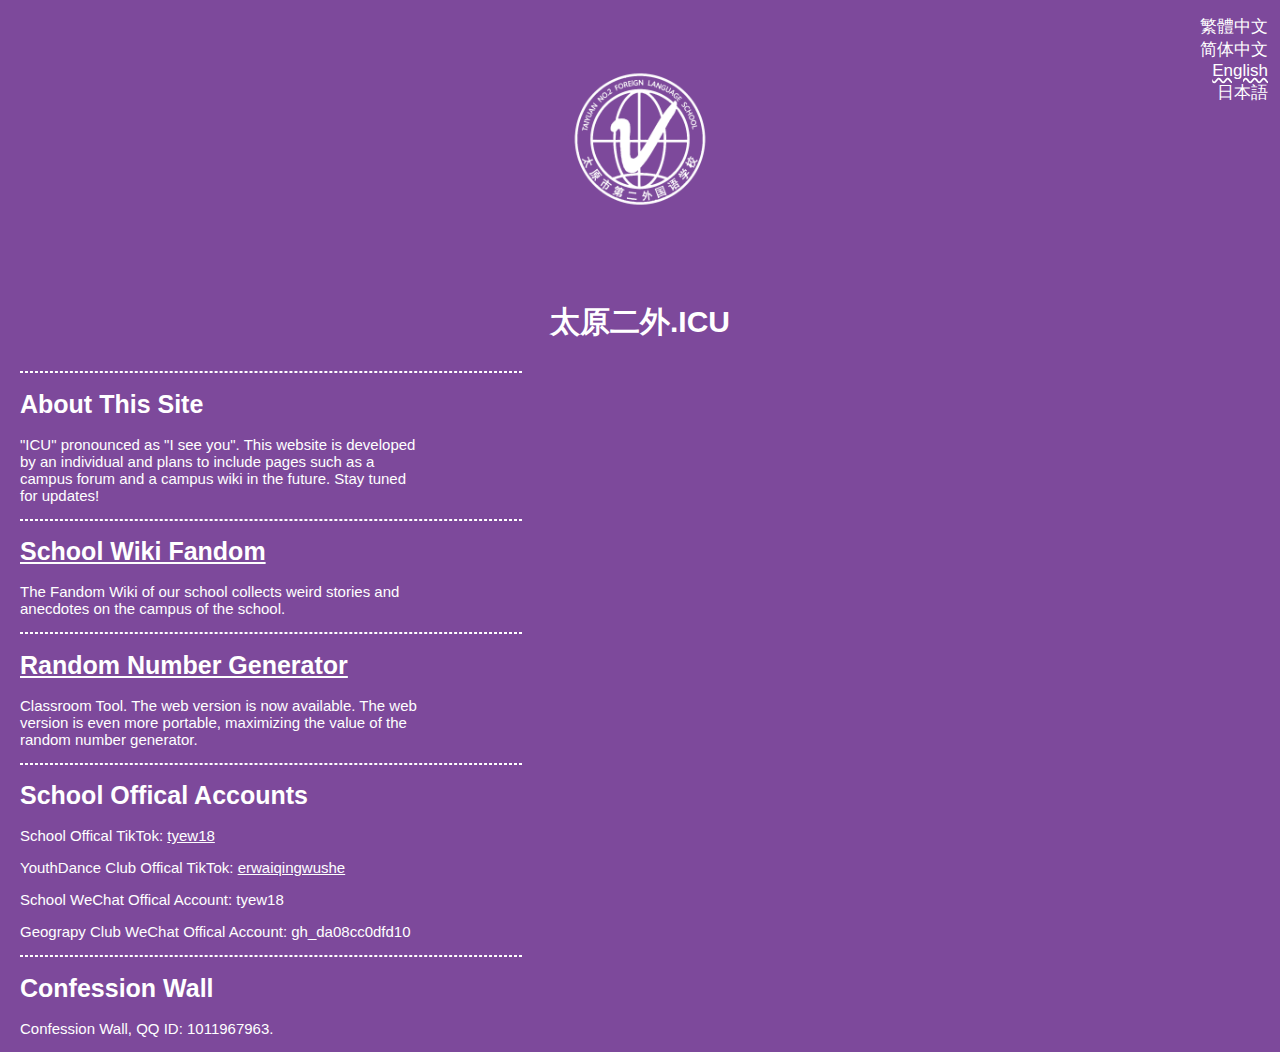
<file: en/index.html>
<!DOCTYPE html>
<html lang="en">
<head>
  <meta charset="UTF-8">
  <meta name="viewport" content="width=device-width, initial-scale=1.0">
  <link rel="stylesheet" href="../src/style.css?v=24010704">
  <title>太原二外.ICU</title>
</head>
<body>
  <div class="content">
    <div class="head">
      <div class="language-selector">
        <li><a class="other-languages" href="../zh-TW/">繁體中文</a></li>
        <li><a class="other-languages" href="../zh-CN/">简体中文</a></li>
        <li><a class="current-language" href="../en/">English</a></li>
        <li><a class="other-languages" href="../ja/">日本語</a></li>
      </div>
      <div class="img">
        <img class="logo" src="../src/logo.png?v=230806">
      </div>
      <h1 class="title1">太原二外.ICU</h1>
    </div>
    <div class="body">
      <hr class="line">
      <h1 class="title2">About This Site</h1>
      <p>"ICU" pronounced as "I see you". This website is developed by an individual and plans to include pages such as a campus forum and a campus wiki in the future. Stay tuned for updates!</p>
      <hr class="line">
      <h1 class="title2"><a class="title2" href="https://tyew18.fandom.com/">School Wiki Fandom</a></h1>
      <p>The Fandom Wiki of our school collects weird stories and anecdotes on the campus of the school.</p>
      <hr class="line">
      <h1 class="title2"><a class="title2" href=https://flm.太原二外.icu/en>Random Number Generator</a></h1>
      <p>Classroom Tool. The web version is now available. The web version is even more portable, maximizing the value of the random number generator.</p>
      <hr class="line">
      <h1 class="title2">School Offical Accounts</h1>
      <p>School Offical TikTok: <a class="link" href="https://www.douyin.com/user/MS4wLjABAAAAT_YYwgr6mpdjHASmTYHRMo3UtQ26pGDgdX3XRFoOGoA">tyew18</a></p>
      <p>YouthDance Club Offical TikTok: <a class="link" href="https://www.douyin.com/user/MS4wLjABAAAA0ftqIrc0RQEYxmHT7bBeAfoxfMrax3fKQTYfKqqFOAgWVtTOKuNv9evzSH5JwbxM">erwaiqingwushe</a></p>
      <p>School WeChat Offical Account: tyew18</p>
      <p>Geograpy Club WeChat Offical Account: gh_da08cc0dfd10</p>
      <hr class="line">
      <h1 class="title2">Confession Wall</h1>
      <p>Confession Wall, QQ ID: 1011967963.</p>
    </div>
  </div>
</body>
</html>
</file>
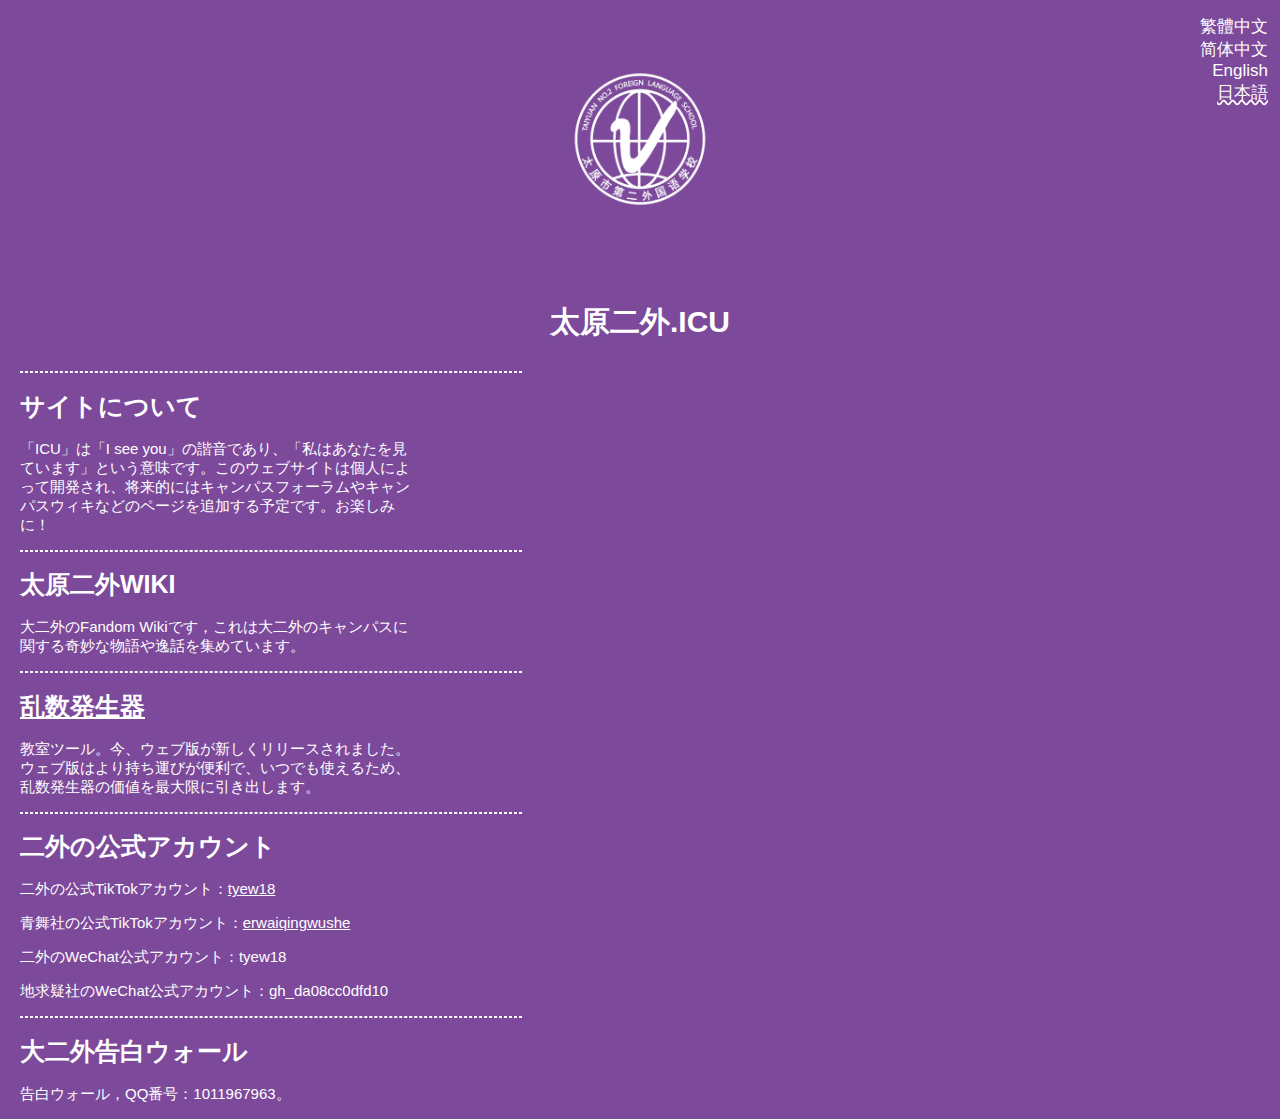
<file: ja/index.html>
<!DOCTYPE html>
<html lang="ja">
<head>
  <meta charset="UTF-8">
  <meta name="viewport" content="width=device-width, initial-scale=1.0">
  <link rel="stylesheet" href="../src/style.css?v=24010704">
  <title>太原二外.ICU</title>
</head>
<body>
  <div class="content">
    <div class="head">
      <div class="language-selector">
        <li><a class="other-languages" href="../zh-TW/">繁體中文</a></li>
        <li><a class="other-languages" href="../zh-CN/">简体中文</a></li>
        <li><a class="other-languages" href="../en/">English</a></li>
        <li><a class="current-language" href="../ja/">日本語</a></li>
      </div>
      <div class="img">
        <img class="logo" src="../src/logo.png?v=230806">
      </div>
      <h1 class="title1">太原二外.ICU</h1>
    </div>
    <div class="body">
      <hr class="line">
      <h1 class="title2">サイトについて</h1>
      <p>「ICU」は「I see you」の諧音であり、「私はあなたを見ています」という意味です。このウェブサイトは個人によって開発され、将来的にはキャンパスフォーラムやキャンパスウィキなどのページを追加する予定です。お楽しみに！</p>
      <hr class="line">
      <h1 class="title2" href="https://tyew18.fandom.com/">太原二外WIKI</h1>
      <p>大二外のFandom Wikiです，これは大二外のキャンパスに関する奇妙な物語や逸話を集めています。</p>
      <hr class="line">
      <h1 class="title2"><a class="title2" href=https://flm.太原二外.icu/ja>乱数発生器</a></h1>
      <p>教室ツール。今、ウェブ版が新しくリリースされました。ウェブ版はより持ち運びが便利で、いつでも使えるため、乱数発生器の価値を最大限に引き出します。</p>
      <hr class="line">
      <h1 class="title2">二外の公式アカウント</h1>
      <p>二外の公式TikTokアカウント：<a class="link" href="https://www.douyin.com/user/MS4wLjABAAAAT_YYwgr6mpdjHASmTYHRMo3UtQ26pGDgdX3XRFoOGoA">tyew18</a></p>
      <p>青舞社の公式TikTokアカウント：<a class="link" href="https://www.douyin.com/user/MS4wLjABAAAA0ftqIrc0RQEYxmHT7bBeAfoxfMrax3fKQTYfKqqFOAgWVtTOKuNv9evzSH5JwbxM">erwaiqingwushe</a></p>
      <p>二外のWeChat公式アカウント：tyew18</p>
      <p>地求疑社のWeChat公式アカウント：gh_da08cc0dfd10</p>
      <hr class="line">
      <h1 class="title2">大二外告白ウォール</h1>
      <p>告白ウォール，QQ番号：1011967963。</p>
    </div>
  </div>
</body>
</html>
</file>
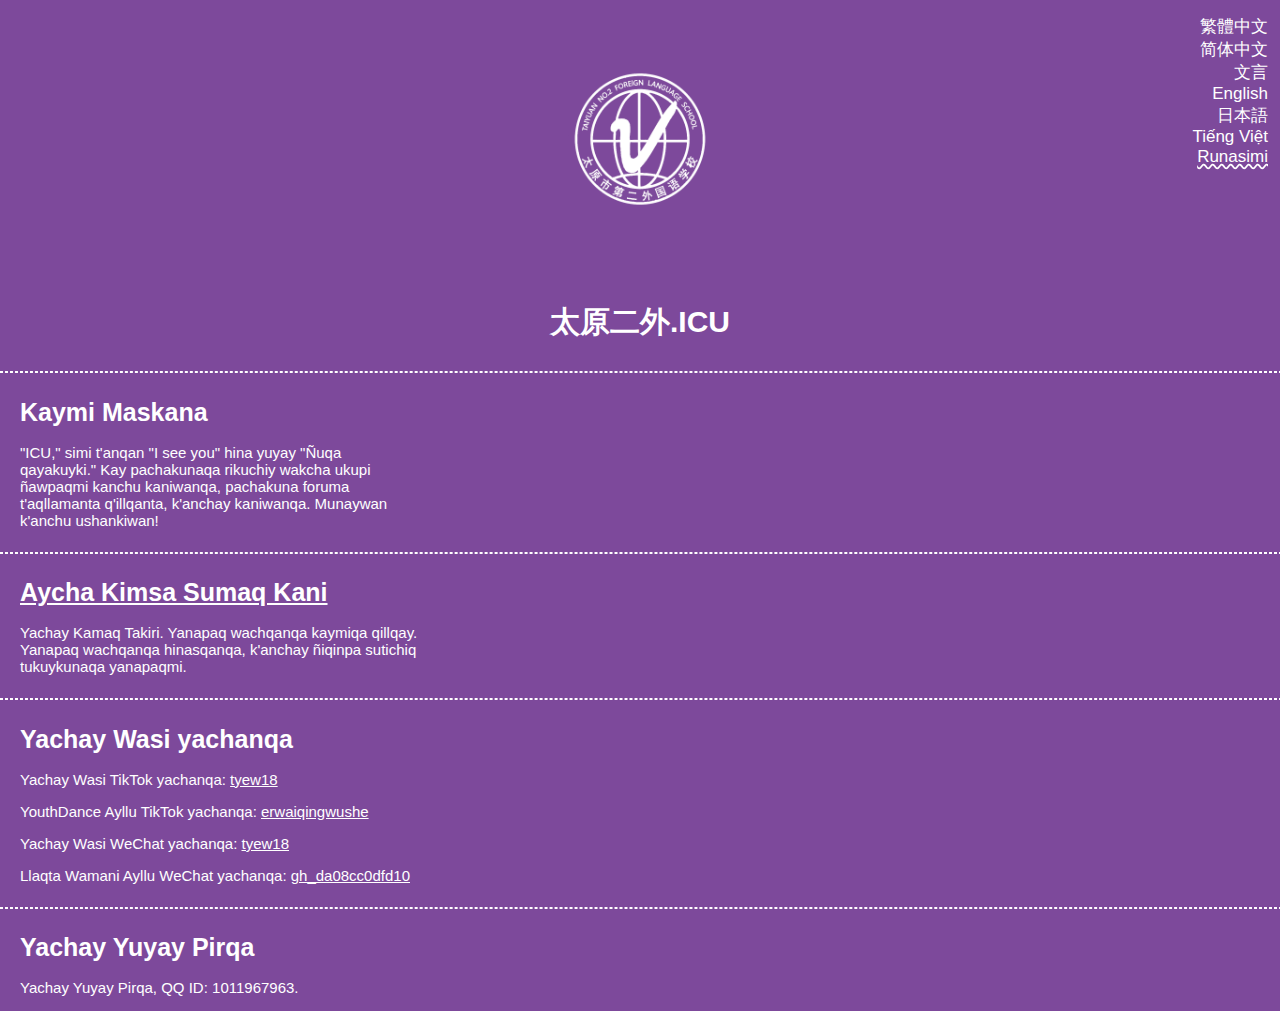
<file: qu/index.html>
<!DOCTYPE html>
<html lang="qu">
<head>
  <meta charset="UTF-8">
  <meta name="viewport" content="width=device-width, initial-scale=1.0">
  <link rel="stylesheet" href="../src/style.css?v=230806">
  <title>太原二外.ICU</title>
</head>
<body>
  <div class="content">
    <div class="head">
      <div class="language-selector">
        <li><a class="other-languages" href="../zh-TW/">繁體中文</a></li>
        <li><a class="other-languages" href="../zh-CN/">简体中文</a></li>
        <li><a class="other-languages" href="../zh-classical/">文言</a></li>
        <li><a class="other-languages" href="../en/">English</a></li>
        <li><a class="other-languages" href="../ja/">日本語</a></li>
        <li><a class="other-languages" href="../vi/">Tiếng Việt</a></li>
        <li><a class="current-language" href="../qu/">Runasimi</a></li>
      </div>
      <div class="img">
        <img class="logo" src="../src/logo.png?v=230806">
      </div>
      <h1 class="title1">太原二外.ICU</h1>
    </div>
    <hr class="line">
    <div class="body">
      <h1 class="title2">Kaymi Maskana</h1>
      <p>"ICU," simi t'anqan "I see you" hina yuyay "Ñuqa qayakuyki." Kay pachakunaqa rikuchiy wakcha ukupi ñawpaqmi kanchu kaniwanqa, pachakuna foruma t'aqllamanta q'illqanta, k'anchay kaniwanqa. Munaywan k'anchu ushankiwan!</p>
    </div>
    <hr class="line">
    <div class="body">
      <h1 class="title2"><a class="title2" href=https://flm.太原二外.icu/qu>Aycha Kimsa Sumaq Kani</a></h1>
      <p>Yachay Kamaq Takiri. Yanapaq wachqanqa kaymiqa qillqay. Yanapaq wachqanqa hinasqanqa, k'anchay ñiqinpa sutichiq tukuykunaqa yanapaqmi.</p>
    </div>
    <hr class="line">
    <div class="body">
      <h1 class="title2">Yachay Wasi yachanqa</h1>
      <p>Yachay Wasi TikTok yachanqa: <a class="link" href="https://www.douyin.com/user/MS4wLjABAAAAT_YYwgr6mpdjHASmTYHRMo3UtQ26pGDgdX3XRFoOGoA">tyew18</a></p>
      <p>YouthDance Ayllu TikTok yachanqa: <a class="link" href="https://www.douyin.com/user/MS4wLjABAAAA0ftqIrc0RQEYxmHT7bBeAfoxfMrax3fKQTYfKqqFOAgWVtTOKuNv9evzSH5JwbxM">erwaiqingwushe</a></p>
      <p>Yachay Wasi WeChat yachanqa: <a class="link" href="http://weixin.qq.com/r/q0xyd7vEU3MvKP8Ubxkv">tyew18</a></p>
      <p>Llaqta Wamani Ayllu WeChat yachanqa: <a class="link" href="http://weixin.qq.com/r/yinLzrXEV30rKPGtb3xO">gh_da08cc0dfd10</a></p>
    </div>
    <hr class="line">
    <div class="body">
      <h1 class="title2">Yachay Yuyay Pirqa</h1>
      <p>Yachay Yuyay Pirqa, QQ ID: 1011967963.</p>
    </div>
  </div>
</body>
</html>
</file>
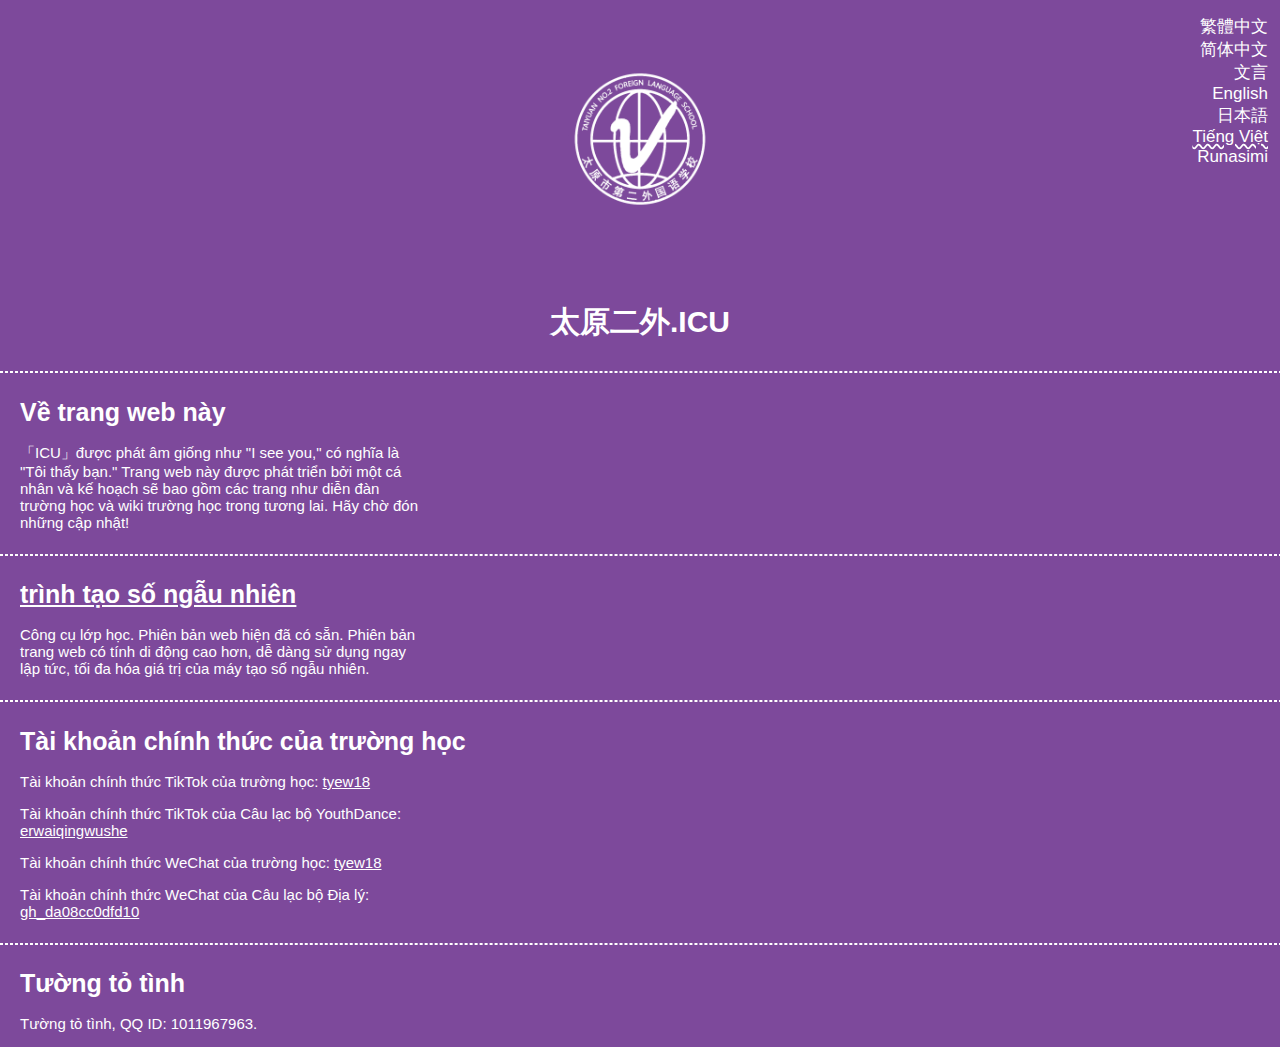
<file: vi/index.html>
<!DOCTYPE html>
<html lang="vi">
<head>
  <meta charset="UTF-8">
  <meta name="viewport" content="width=device-width, initial-scale=1.0">
  <link rel="stylesheet" href="../src/style.css?v=230806">
  <title>太原二外.ICU</title>
</head>
<body>
  <div class="content">
    <div class="head">
      <div class="language-selector">
        <li><a class="other-languages" href="../zh-TW/">繁體中文</a></li>
        <li><a class="other-languages" href="../zh-CN/">简体中文</a></li>
        <li><a class="other-languages" href="../zh-classical/">文言</a></li>
        <li><a class="other-languages" href="../en/">English</a></li>
        <li><a class="other-languages" href="../ja/">日本語</a></li>
        <li><a class="current-language" href="../vi/">Tiếng Việt</a></li>
        <li><a class="other-languages" href="../qu/">Runasimi</a></li>
      </div>
      <div class="img">
        <img class="logo" src="../src/logo.png?v=230806">
      </div>
      <h1 class="title1">太原二外.ICU</h1>
    </div>
    <hr class="line">
    <div class="body">
      <h1 class="title2">Về trang web này</h1>
      <p>「ICU」được phát âm giống như "I see you," có nghĩa là "Tôi thấy bạn." Trang web này được phát triển bởi một cá nhân và kế hoạch sẽ bao gồm các trang như diễn đàn trường học và wiki trường học trong tương lai. Hãy chờ đón những cập nhật!</p>
    </div>
    <hr class="line">
    <div class="body">
      <h1 class="title2"><a class="title2" href=https://flm.太原二外.icu/vi>trình tạo số ngẫu nhiên</a></h1>
      <p>Công cụ lớp học. Phiên bản web hiện đã có sẵn. Phiên bản trang web có tính di động cao hơn, dễ dàng sử dụng ngay lập tức, tối đa hóa giá trị của máy tạo số ngẫu nhiên.</p>
    </div>
    <hr class="line">
    <div class="body">
      <h1 class="title2">Tài khoản chính thức của trường học</h1>
      <p>Tài khoản chính thức TikTok của trường học: <a class="link" href="https://www.douyin.com/user/MS4wLjABAAAAT_YYwgr6mpdjHASmTYHRMo3UtQ26pGDgdX3XRFoOGoA">tyew18</a></p>
      <p>Tài khoản chính thức TikTok của Câu lạc bộ YouthDance: <a class="link" href="https://www.douyin.com/user/MS4wLjABAAAA0ftqIrc0RQEYxmHT7bBeAfoxfMrax3fKQTYfKqqFOAgWVtTOKuNv9evzSH5JwbxM">erwaiqingwushe</a></p>
      <p>Tài khoản chính thức WeChat của trường học: <a class="link" href="http://weixin.qq.com/r/q0xyd7vEU3MvKP8Ubxkv">tyew18</a></p>
      <p>Tài khoản chính thức WeChat của Câu lạc bộ Địa lý: <a class="link" href="http://weixin.qq.com/r/yinLzrXEV30rKPGtb3xO">gh_da08cc0dfd10</a></p>
    </div>
    <hr class="line">
    <div class="body">
      <h1 class="title2">Tường tỏ tình</h1>
      <p>Tường tỏ tình, QQ ID: 1011967963.</p>
    </div>
  </div>
</body>
</html>
</file>
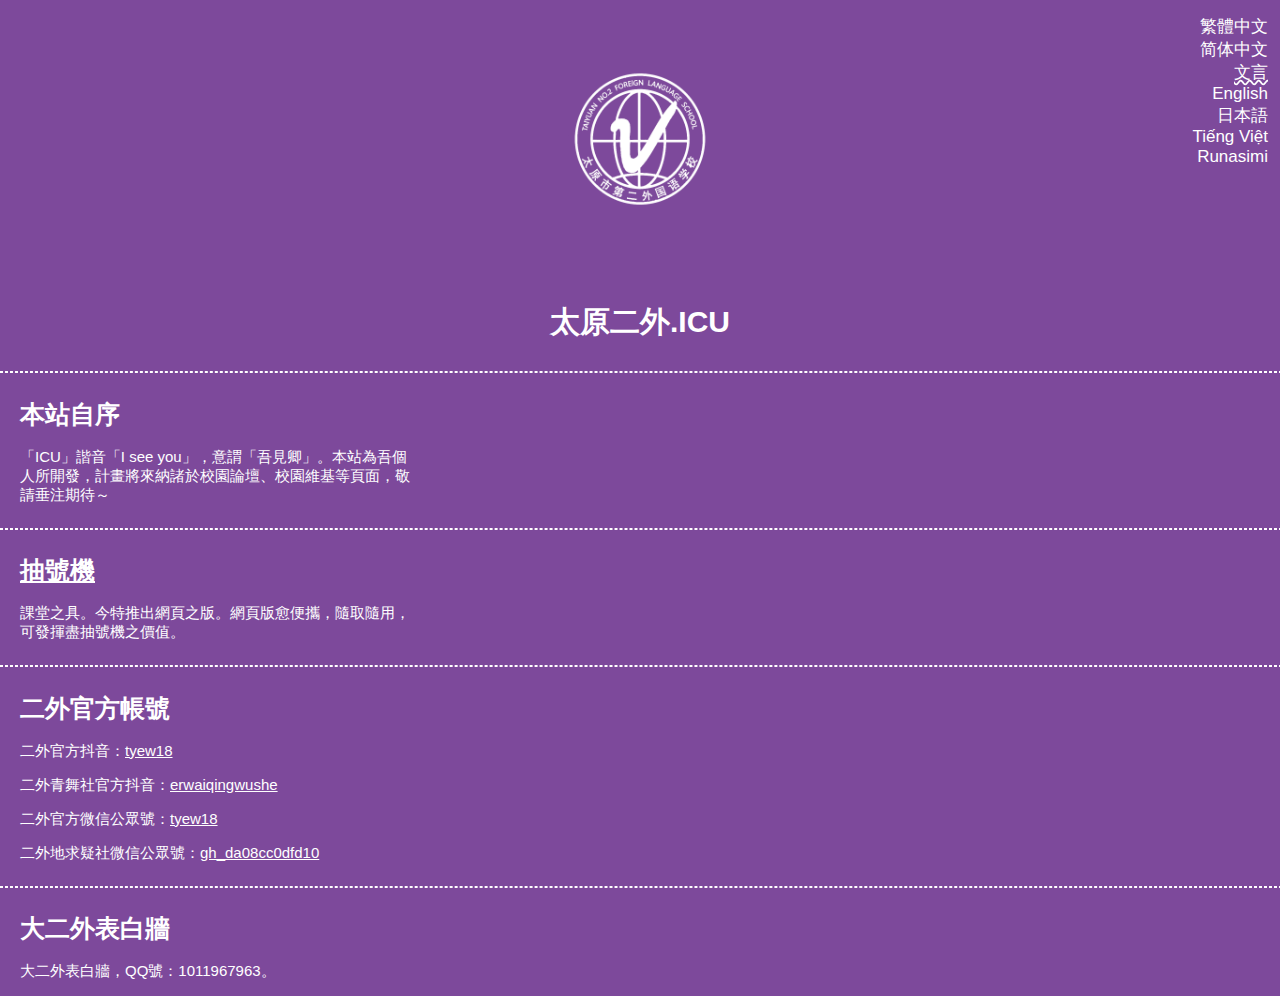
<file: zh-classical/index.html>
<!DOCTYPE html>
<html lang="zh-classical">
<head>
  <meta charset="UTF-8">
  <meta name="viewport" content="width=device-width, initial-scale=1.0">
  <link rel="stylesheet" href="../src/style.css?v=230806">
  <title>太原二外.ICU</title>
</head>
<body>
  <div class="content">
    <div class="head">
      <div class="language-selector">
        <li><a class="other-languages" href="../zh-TW/">繁體中文</a></li>
        <li><a class="other-languages" href="../zh-CN/">简体中文</a></li>
        <li><a class="current-language" href="../zh-classical/">文言</a></li>
        <li><a class="other-languages" href="../en/">English</a></li>
        <li><a class="other-languages" href="../ja/">日本語</a></li>
        <li><a class="other-languages" href="../vi/">Tiếng Việt</a></li>
        <li><a class="other-languages" href="../qu/">Runasimi</a></li>
      </div>
      <div class="img">
        <img class="logo" src="../src/logo.png?v=230806">
      </div>
      <h1 class="title1">太原二外.ICU</h1>
    </div>
    <hr class="line">
    <div class="body">
      <h1 class="title2">本站自序</h1>
      <p>「ICU」諧音「I see you」，意謂「吾見卿」。本站為吾個人所開發，計畫將來納諸於校園論壇、校園維基等頁面，敬請垂注期待～</p>
    </div>
    <hr class="line">
    <div class="body">
      <h1 class="title2"><a class="title2" href=https://flm.太原二外.icu/zh-TW>抽號機</a></h1>
      <p>課堂之具。今特推出網頁之版。網頁版愈便攜，隨取隨用，可發揮盡抽號機之價值。</p>
    </div>
    <hr class="line">
    <div class="body">
      <h1 class="title2">二外官方帳號</h1>
      <p>二外官方抖音：<a class="link" href="https://www.douyin.com/user/MS4wLjABAAAAT_YYwgr6mpdjHASmTYHRMo3UtQ26pGDgdX3XRFoOGoA">tyew18</a></p>
      <p>二外青舞社官方抖音：<a class="link" href="https://www.douyin.com/user/MS4wLjABAAAA0ftqIrc0RQEYxmHT7bBeAfoxfMrax3fKQTYfKqqFOAgWVtTOKuNv9evzSH5JwbxM">erwaiqingwushe</a></p>
      <p>二外官方微信公眾號：<a class="link" href="http://weixin.qq.com/r/q0xyd7vEU3MvKP8Ubxkv">tyew18</a></p>
      <p>二外地求疑社微信公眾號：<a class="link" href="http://weixin.qq.com/r/yinLzrXEV30rKPGtb3xO">gh_da08cc0dfd10</a></p>
    </div>
    <hr class="line">
    <div class="body">
      <h1 class="title2">大二外表白牆</h1>
      <p>大二外表白牆，QQ號：1011967963。</p>
    </div>
  </div>
</body>
</html>
</file>
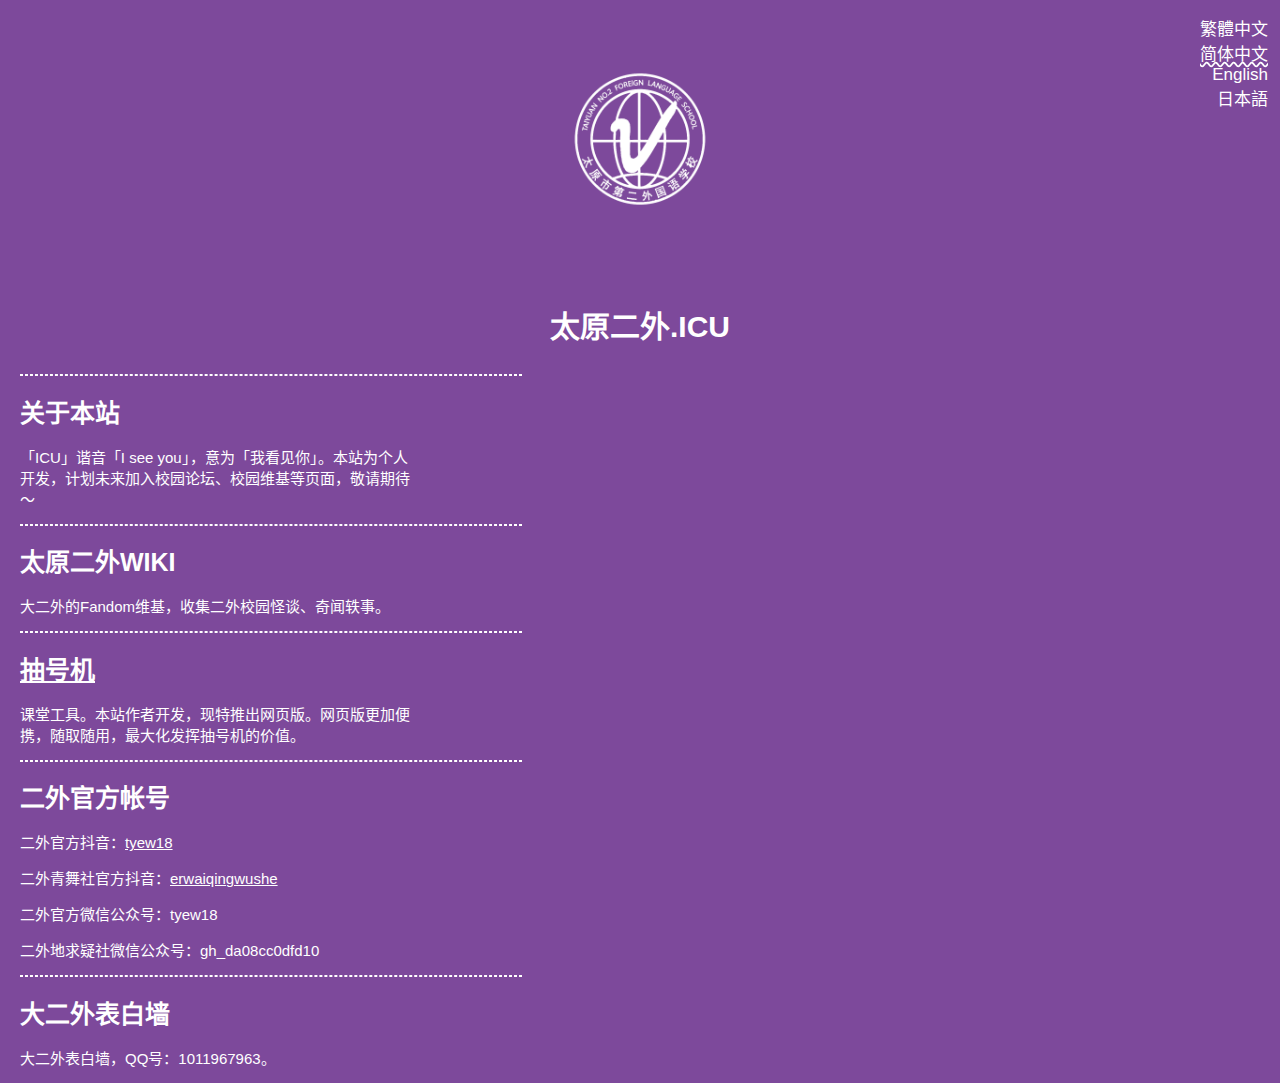
<file: zh-cn/index.html>
<!DOCTYPE html>
<html lang="zh-CN">
<head>
  <meta charset="UTF-8">
  <meta name="viewport" content="width=device-width, initial-scale=1.0">
  <link rel="stylesheet" href="../src/style.css?v=24010704">
  <title>太原二外.ICU</title>
</head>
<body>
  <div class="content">
    <div class="head">
      <div class="language-selector">
        <li><a class="other-languages" href="../zh-TW/">繁體中文</a></li>
        <li><a class="current-language" href="../zh-CN/">简体中文</a></li>
        <li><a class="other-languages" href="../en/">English</a></li>
        <li><a class="other-languages" href="../ja/">日本語</a></li>
      </div>
      <div class="img">
        <img class="logo" src="../src/logo.png?v=230806">
      </div>
      <h1 class="title1">太原二外.ICU</h1>
    </div>
    <div class="body">
      <hr class="line">
      <h1 class="title2">关于本站</h1>
      <p>「ICU」谐音「I see you」，意为「我看见你」。本站为个人开发，计划未来加入校园论坛、校园维基等页面，敬请期待～</p>
      <hr class="line">
      <h1 class="title2" href="https://tyew18.fandom.com/">太原二外WIKI</h1>
      <p>大二外的Fandom维基，收集二外校园怪谈、奇闻轶事。</p>
      <hr class="line">
      <h1 class="title2"><a class="title2" href=https://flm.太原二外.icu/zh-CN>抽号机</a></h1>
      <p>课堂工具。本站作者开发，现特推出网页版。网页版更加便携，随取随用，最大化发挥抽号机的价值。</p>
      <hr class="line">
      <h1 class="title2">二外官方帐号</h1>
      <p>二外官方抖音：<a class="link" href="https://www.douyin.com/user/MS4wLjABAAAAT_YYwgr6mpdjHASmTYHRMo3UtQ26pGDgdX3XRFoOGoA">tyew18</a></p>
      <p>二外青舞社官方抖音：<a class="link" href="https://www.douyin.com/user/MS4wLjABAAAA0ftqIrc0RQEYxmHT7bBeAfoxfMrax3fKQTYfKqqFOAgWVtTOKuNv9evzSH5JwbxM">erwaiqingwushe</a></p>
      <p>二外官方微信公众号：tyew18</p>
      <p>二外地求疑社微信公众号：gh_da08cc0dfd10</p>
      <hr class="line">
      <h1 class="title2">大二外表白墙</h1>
      <p>大二外表白墙，QQ号：1011967963。</p>
    </div>
  </div>
</body>
</html>
</file>
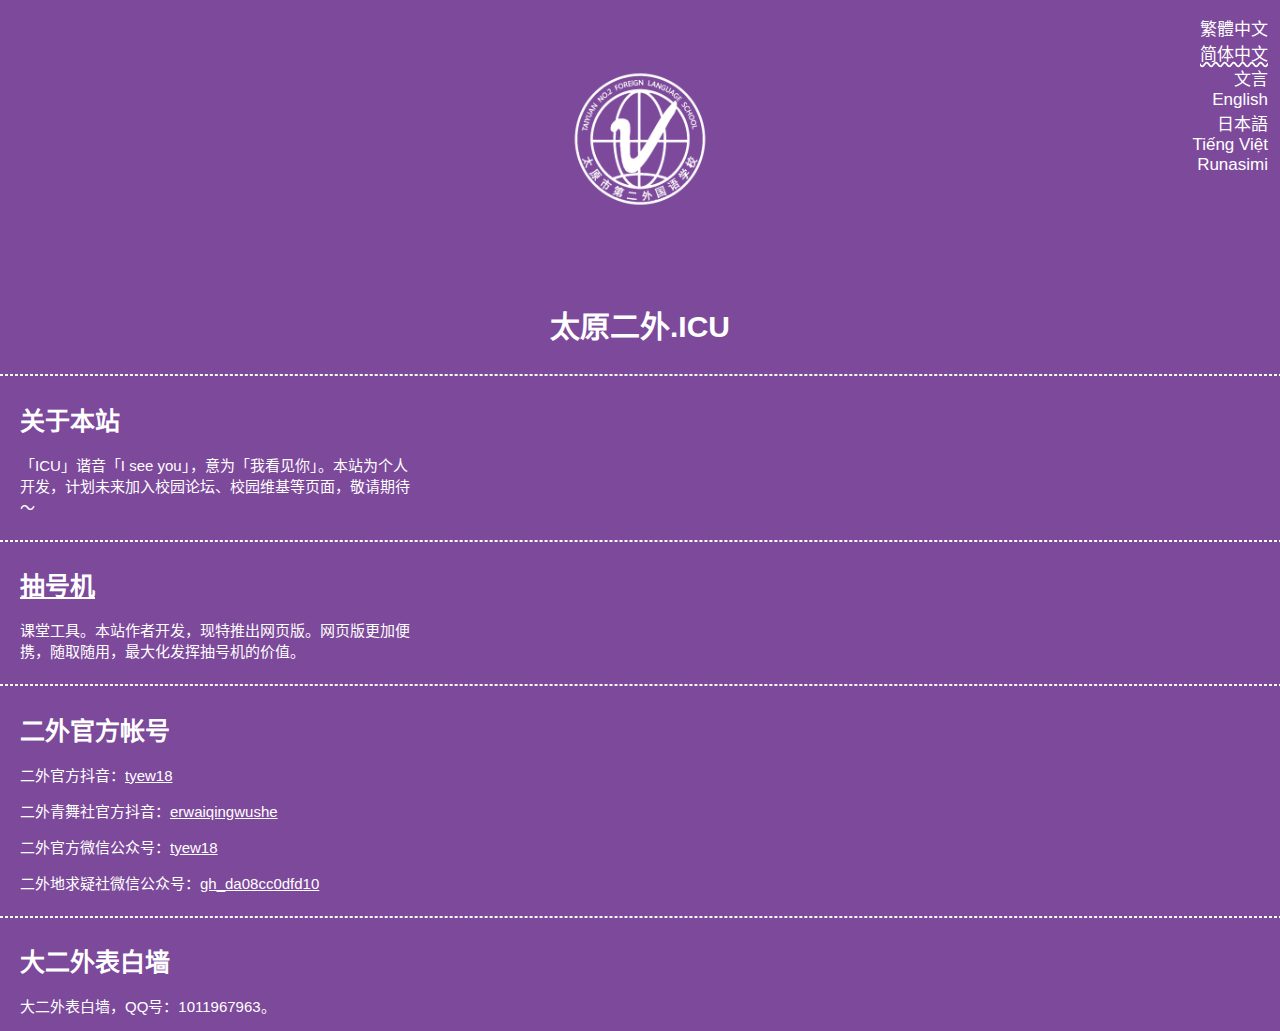
<file: zh-CN/index.html>
<!DOCTYPE html>
<html lang="zh-CN">
<head>
  <meta charset="UTF-8">
  <meta name="viewport" content="width=device-width, initial-scale=1.0">
  <link rel="stylesheet" href="../src/style.css?v=230806">
  <title>太原二外.ICU</title>
</head>
<body>
  <div class="content">
    <div class="head">
      <div class="language-selector">
        <li><a class="other-languages" href="../zh-TW/">繁體中文</a></li>
        <li><a class="current-language" href="../zh-CN/">简体中文</a></li>
        <li><a class="other-languages" href="../zh-classical/">文言</a></li>
        <li><a class="other-languages" href="../en/">English</a></li>
        <li><a class="other-languages" href="../ja/">日本語</a></li>
        <li><a class="other-languages" href="../vi/">Tiếng Việt</a></li>
        <li><a class="other-languages" href="../qu/">Runasimi</a></li>
      </div>
      <div class="img">
        <img class="logo" src="../src/logo.png?v=230806">
      </div>
      <h1 class="title1">太原二外.ICU</h1>
    </div>
    <hr class="line">
    <div class="body">
      <h1 class="title2">关于本站</h1>
      <p>「ICU」谐音「I see you」，意为「我看见你」。本站为个人开发，计划未来加入校园论坛、校园维基等页面，敬请期待～</p>
    </div>
    <hr class="line">
    <div class="body">
      <h1 class="title2"><a class="title2" href=https://flm.太原二外.icu/zh-CN>抽号机</a></h1>
      <p>课堂工具。本站作者开发，现特推出网页版。网页版更加便携，随取随用，最大化发挥抽号机的价值。</p>
    </div>
    <hr class="line">
    <div class="body">
      <h1 class="title2">二外官方帐号</h1>
      <p>二外官方抖音：<a class="link" href="https://www.douyin.com/user/MS4wLjABAAAAT_YYwgr6mpdjHASmTYHRMo3UtQ26pGDgdX3XRFoOGoA">tyew18</a></p>
      <p>二外青舞社官方抖音：<a class="link" href="https://www.douyin.com/user/MS4wLjABAAAA0ftqIrc0RQEYxmHT7bBeAfoxfMrax3fKQTYfKqqFOAgWVtTOKuNv9evzSH5JwbxM">erwaiqingwushe</a></p>
      <p>二外官方微信公众号：<a class="link" href="http://weixin.qq.com/r/q0xyd7vEU3MvKP8Ubxkv">tyew18</a></p>
      <p>二外地求疑社微信公众号：<a class="link" href="http://weixin.qq.com/r/yinLzrXEV30rKPGtb3xO">gh_da08cc0dfd10</a></p>
    </div>
    <hr class="line">
    <div class="body">
      <h1 class="title2">大二外表白墙</h1>
      <p>大二外表白墙，QQ号：1011967963。</p>
    </div>
  </div>
</body>
</html>
</file>
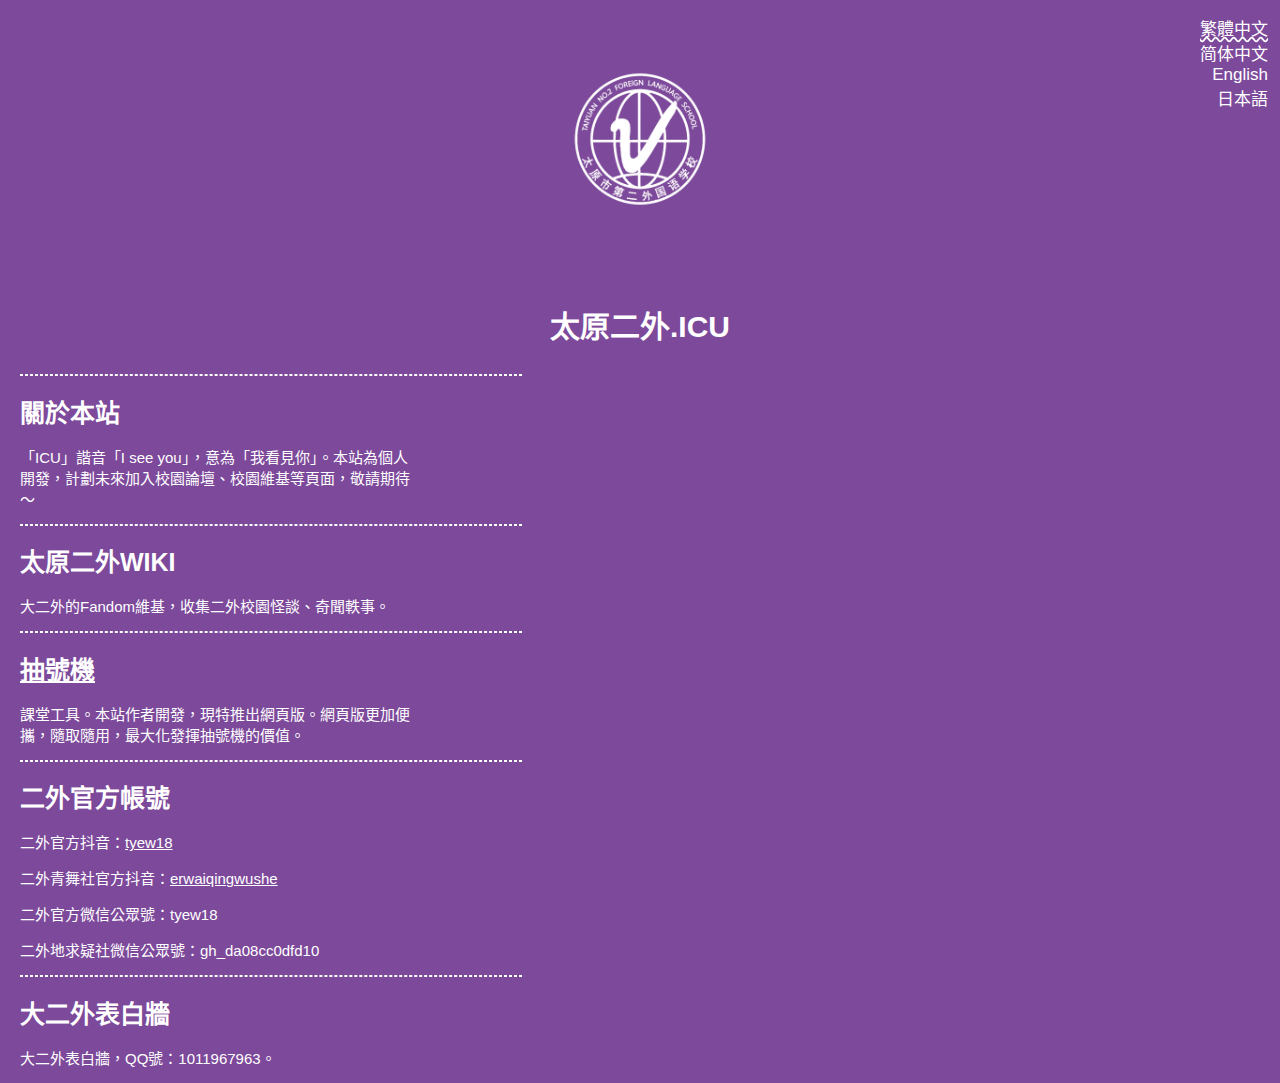
<file: zh-tw/index.html>
<!DOCTYPE html>
<html lang="zh-TW">
<head>
  <meta charset="UTF-8">
  <meta name="viewport" content="width=device-width, initial-scale=1.0">
  <link rel="stylesheet" href="../src/style.css?v=24010704">
  <title>太原二外.ICU</title>
</head>
<body>
  <div class="content">
    <div class="head">
      <div class="language-selector">
        <li><a class="current-language" href="../zh-TW/">繁體中文</a></li>
        <li><a class="other-languages" href="../zh-CN/">简体中文</a></li>
        <li><a class="other-languages" href="../en/">English</a></li>
        <li><a class="other-languages" href="../ja/">日本語</a></li>
      </div>
      <div class="img">
        <img class="logo" src="../src/logo.png?v=230806">
      </div>
      <h1 class="title1">太原二外.ICU</h1>
    </div>
    <div class="body">
      <hr class="line">
      <h1 class="title2">關於本站</h1>
      <p>「ICU」諧音「I see you」，意為「我看見你」。本站為個人開發，計劃未來加入校園論壇、校園維基等頁面，敬請期待～</p>
      <hr class="line">
      <h1 class="title2" href="https://tyew18.fandom.com/">太原二外WIKI</h1>
      <p>大二外的Fandom維基，收集二外校園怪談、奇聞軼事。</p>
      <hr class="line">
      <h1 class="title2"><a class="title2" href=https://flm.太原二外.icu/zh-TW>抽號機</a></h1>
      <p>課堂工具。本站作者開發，現特推出網頁版。網頁版更加便攜，隨取隨用，最大化發揮抽號機的價值。</p>
      <hr class="line">
      <h1 class="title2">二外官方帳號</h1>
      <p>二外官方抖音：<a class="link" href="https://www.douyin.com/user/MS4wLjABAAAAT_YYwgr6mpdjHASmTYHRMo3UtQ26pGDgdX3XRFoOGoA">tyew18</a></p>
      <p>二外青舞社官方抖音：<a class="link" href="https://www.douyin.com/user/MS4wLjABAAAA0ftqIrc0RQEYxmHT7bBeAfoxfMrax3fKQTYfKqqFOAgWVtTOKuNv9evzSH5JwbxM">erwaiqingwushe</a></p>
      <p>二外官方微信公眾號：tyew18</p>
      <p>二外地求疑社微信公眾號：gh_da08cc0dfd10</p>
      <hr class="line">
      <h1 class="title2">大二外表白牆</h1>
      <p>大二外表白牆，QQ號：1011967963。</p>
    </div>
  </div>
</body>
</html>
</file>
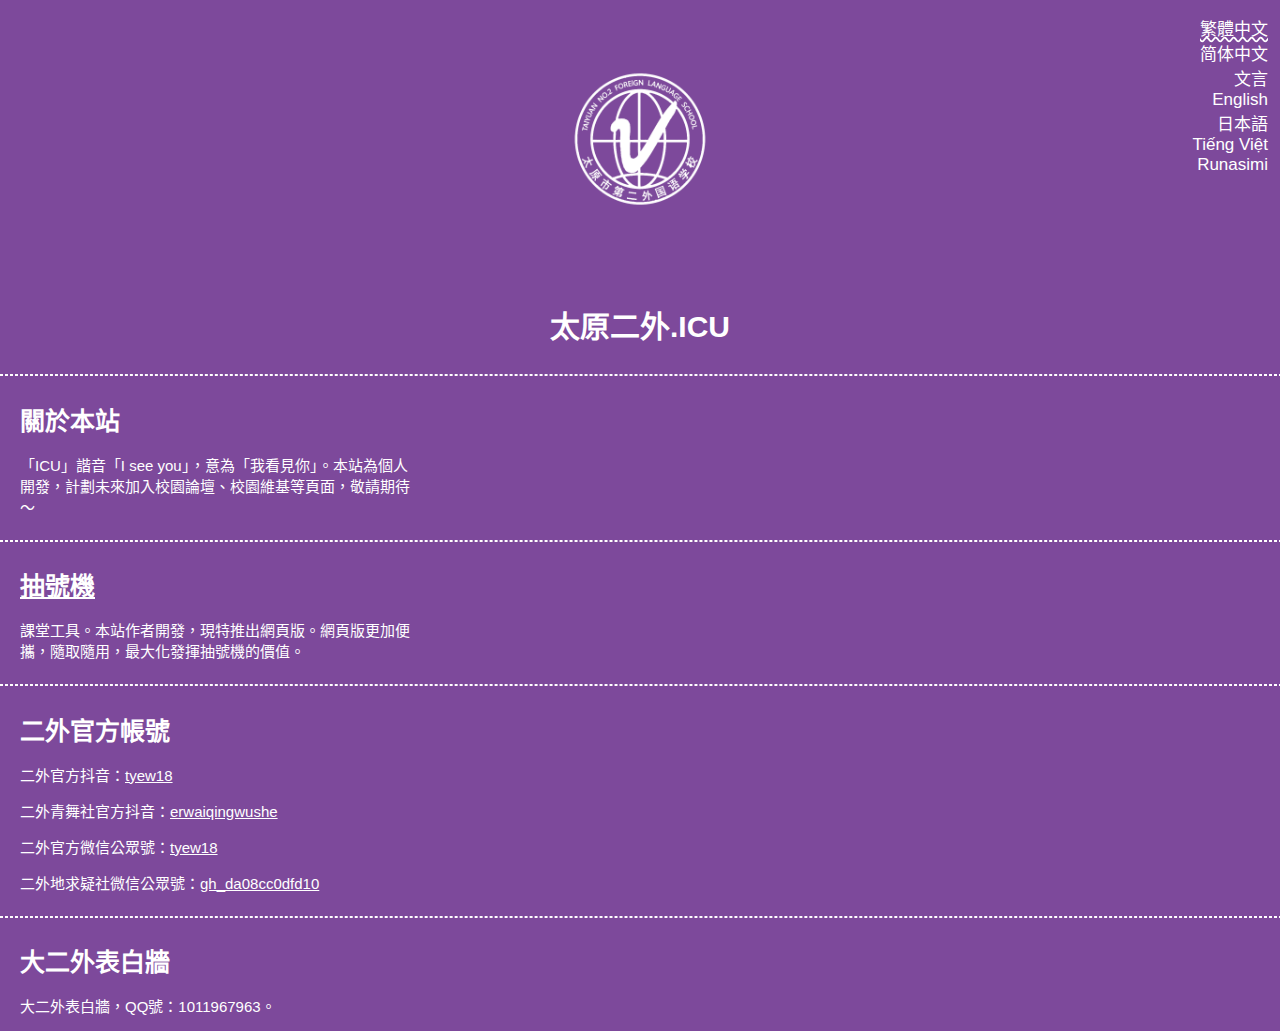
<file: zh-TW/index.html>
<!DOCTYPE html>
<html lang="zh-TW">
<head>
  <meta charset="UTF-8">
  <meta name="viewport" content="width=device-width, initial-scale=1.0">
  <link rel="stylesheet" href="../src/style.css?v=230806">
  <title>太原二外.ICU</title>
</head>
<body>
  <div class="content">
    <div class="head">
      <div class="language-selector">
        <li><a class="current-language" href="../zh-TW/">繁體中文</a></li>
        <li><a class="other-languages" href="../zh-CN/">简体中文</a></li>
        <li><a class="other-languages" href="../zh-classical/">文言</a></li>
        <li><a class="other-languages" href="../en/">English</a></li>
        <li><a class="other-languages" href="../ja/">日本語</a></li>
        <li><a class="other-languages" href="../vi/">Tiếng Việt</a></li>
        <li><a class="other-languages" href="../qu/">Runasimi</a></li>
      </div>
      <div class="img">
        <img class="logo" src="../src/logo.png?v=230806">
      </div>
      <h1 class="title1">太原二外.ICU</h1>
    </div>
    <hr class="line">
    <div class="body">
      <h1 class="title2">關於本站</h1>
      <p>「ICU」諧音「I see you」，意為「我看見你」。本站為個人開發，計劃未來加入校園論壇、校園維基等頁面，敬請期待～</p>
    </div>
    <hr class="line">
    <div class="body">
      <h1 class="title2"><a class="title2" href=https://flm.太原二外.icu/zh-TW>抽號機</a></h1>
      <p>課堂工具。本站作者開發，現特推出網頁版。網頁版更加便攜，隨取隨用，最大化發揮抽號機的價值。</p>
    </div>
    <hr class="line">
    <div class="body">
      <h1 class="title2">二外官方帳號</h1>
      <p>二外官方抖音：<a class="link" href="https://www.douyin.com/user/MS4wLjABAAAAT_YYwgr6mpdjHASmTYHRMo3UtQ26pGDgdX3XRFoOGoA">tyew18</a></p>
      <p>二外青舞社官方抖音：<a class="link" href="https://www.douyin.com/user/MS4wLjABAAAA0ftqIrc0RQEYxmHT7bBeAfoxfMrax3fKQTYfKqqFOAgWVtTOKuNv9evzSH5JwbxM">erwaiqingwushe</a></p>
      <p>二外官方微信公眾號：<a class="link" href="http://weixin.qq.com/r/q0xyd7vEU3MvKP8Ubxkv">tyew18</a></p>
      <p>二外地求疑社微信公眾號：<a class="link" href="http://weixin.qq.com/r/yinLzrXEV30rKPGtb3xO">gh_da08cc0dfd10</a></p>
    </div>
    <hr class="line">
    <div class="body">
      <h1 class="title2">大二外表白牆</h1>
      <p>大二外表白牆，QQ號：1011967963。</p>
    </div>
  </div>
</body>
</html>
</file>
<file: src/style.css>
body {
  margin: 0;
  padding: 0;
  font-family: Arial, sans-serif;
  background-color: #7D499B; /* Replace with your desired background color */
}

.content {
  width: 100%;
  height: 100vh; /* 100% viewport height */
  color: #ffffff; /* Text color */
  display: flex;
  flex-direction: column;
}

.language-selector {
  position:absolute;
  -webkit-user-select:none;
  -moz-user-select:none;
  -ms-user-select:none;
  user-select:none;
  top:15px;
  text-align:right;
  right:10px;
  list-style:none;
  cursor:pointer;
  padding:0 2px;
}

.current-language {
  text-decoration: white wavy underline;
  color: white;
  font-size: 17px;
}

.other-languages {
  text-decoration: none;
  color: white;
  font-size: 17px;
}

.link {
  color: white;
}

.head {
  padding: 0 20vw;
}

.body {
  max-width: 500px;
  padding: 0 20px;
}

.img {
  text-align: center;
  padding: 5vw 0;
}

.logo {
  width: 150px;
  height: 150px;
}

.line {
  color: white;
  width: 100%;
  border: 0.1px dashed;
}

.title1 {
  font-size: 30px; /* Responsive font size based on viewport width */
  text-align: center;
}

.title2 {
  font-size: 25px; /* Responsive font size based on viewport width */
  color: white;
}

p {
  font-size: 15px; /* Responsive font size based on viewport width */
  max-width: 80%; /* Limiting the width of the text for better readability */
}
</file>
